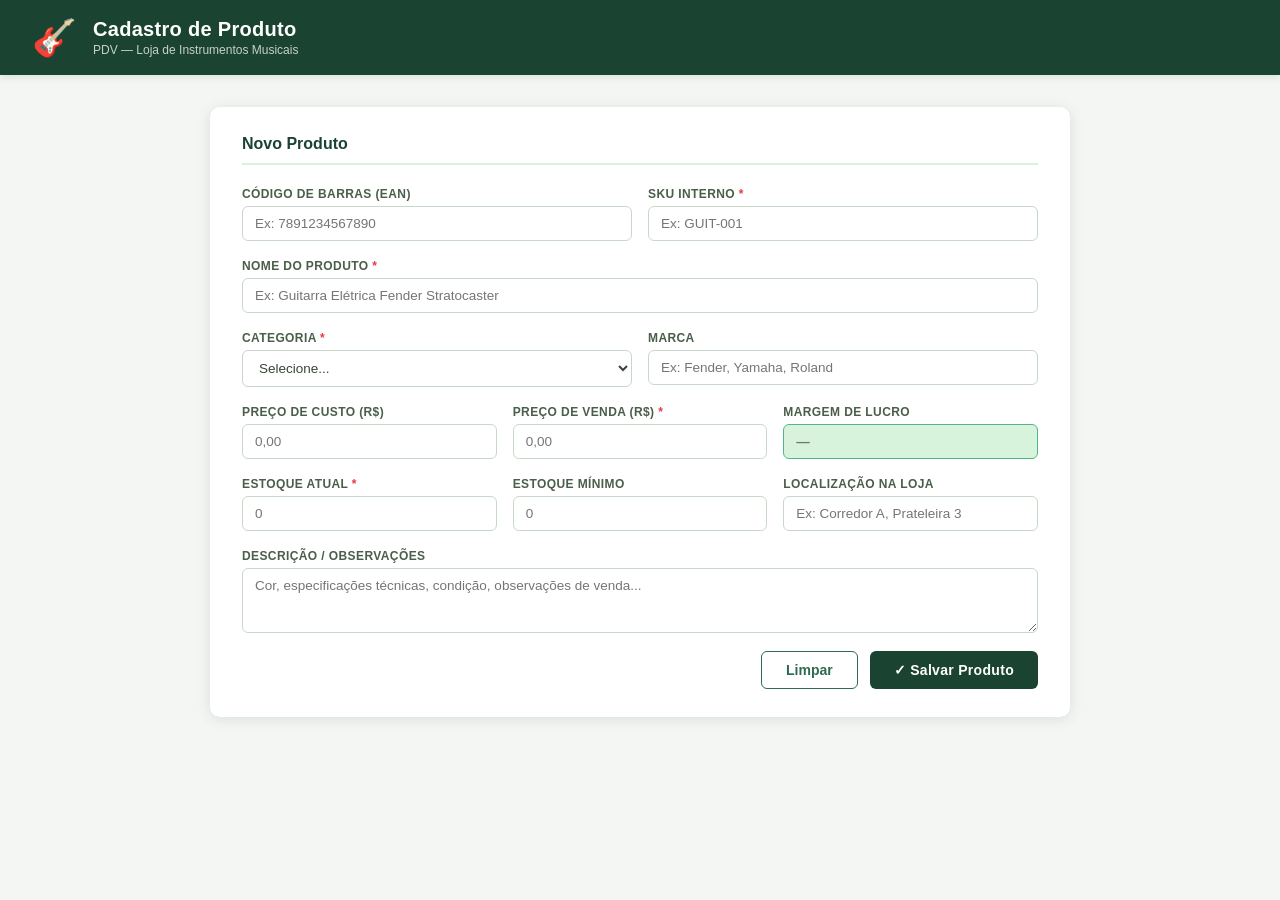
<file: index.html>
<!DOCTYPE html>
<html lang="pt-BR">
<head>
  <meta charset="UTF-8" />
  <meta name="viewport" content="width=device-width, initial-scale=1.0"/>
  <title>Cadastro de Produto — PDV Instrumentos</title>
  <link rel="stylesheet" href="style.css" />
</head>
<body>

  <!-- ===== CABEÇALHO DA PÁGINA ===== -->
  <header class="cabecalho">
    <!-- Ícone decorativo de nota musical -->
    <span class="icone-header">🎸</span>
    <div>
      <h1 class="titulo-header">Cadastro de Produto</h1>
      <!-- Subtítulo informando o contexto do sistema -->
      <p class="subtitulo-header">PDV — Loja de Instrumentos Musicais</p>
    </div>
  </header>

  <!-- ===== CONTAINER CENTRAL DO FORMULÁRIO ===== -->
  <main class="container">

    <!-- Título da seção do formulário -->
    <h2 class="titulo-form">Novo Produto</h2>

    <!-- FORMULÁRIO DE CADASTRO -->
    <!-- onsubmit chama a função JS que valida e processa os dados -->
    <form id="formProduto" onsubmit="cadastrarProduto(event)">

      <!-- ----- LINHA 1: Código de Barras + SKU ----- -->
      <div class="linha">

        <!-- Campo: Código de Barras (EAN/UPC) -->
        <div class="campo">
          <label for="codigoBarras">Código de Barras (EAN)</label>
          <input
            type="text"
            id="codigoBarras"
            name="codigoBarras"
            placeholder="Ex: 7891234567890"
            maxlength="14"
          />
        </div>

        <!-- Campo: SKU interno da loja -->
        <div class="campo">
          <label for="sku">SKU Interno <span class="obrigatorio">*</span></label>
          <input
            type="text"
            id="sku"
            name="sku"
            placeholder="Ex: GUIT-001"
            required
          />
        </div>

      </div>

      <!-- ----- LINHA 2: Nome do Produto ----- -->
      <div class="linha">
        <div class="campo campo-largo">
          <label for="nomeProduto">Nome do Produto <span class="obrigatorio">*</span></label>
          <input
            type="text"
            id="nomeProduto"
            name="nomeProduto"
            placeholder="Ex: Guitarra Elétrica Fender Stratocaster"
            required
          />
        </div>
      </div>

      <!-- ----- LINHA 3: Categoria + Marca ----- -->
      <div class="linha">

        <!-- Campo: Categoria do produto (select com opções pré-definidas) -->
        <div class="campo">
          <label for="categoria">Categoria <span class="obrigatorio">*</span></label>
          <select id="categoria" name="categoria" required>
            <option value="">Selecione...</option>
            <option value="cordas">Cordas (Guitarra, Violão, Baixo)</option>
            <option value="teclas">Teclas e Piano</option>
            <option value="sopros">Sopros</option>
            <option value="percussao">Percussão</option>
            <option value="acessorios">Acessórios</option>
            <option value="amplificadores">Amplificadores</option>
            <option value="estudio">Estúdio e Gravação</option>
          </select>
        </div>

        <!-- Campo: Marca do produto -->
        <div class="campo">
          <label for="marca">Marca</label>
          <input
            type="text"
            id="marca"
            name="marca"
            placeholder="Ex: Fender, Yamaha, Roland"
          />
        </div>

      </div>

      <!-- ----- LINHA 4: Preço de Custo + Preço de Venda + Margem ----- -->
      <div class="linha">

        <!-- Campo: Preço de custo (valor pago ao fornecedor) -->
        <div class="campo">
          <label for="precoCusto">Preço de Custo (R$)</label>
          <!-- oninput chama a função JS que recalcula a margem automaticamente -->
          <input
            type="number"
            id="precoCusto"
            name="precoCusto"
            placeholder="0,00"
            min="0"
            step="0.01"
            oninput="calcularMargem()"
          />
        </div>

        <!-- Campo: Preço de venda ao cliente -->
        <div class="campo">
          <label for="precoVenda">Preço de Venda (R$) <span class="obrigatorio">*</span></label>
          <!-- oninput recalcula a margem sempre que o valor muda -->
          <input
            type="number"
            id="precoVenda"
            name="precoVenda"
            placeholder="0,00"
            min="0"
            step="0.01"
            required
            oninput="calcularMargem()"
          />
        </div>

        <!-- Campo: Margem de lucro — calculada automaticamente pelo JS -->
        <div class="campo">
          <label for="margem">Margem de Lucro</label>
          <input
            type="text"
            id="margem"
            name="margem"
            placeholder="—"
            readonly
            class="campo-readonly"
          />
        </div>

      </div>

      <!-- ----- LINHA 5: Estoque Atual + Estoque Mínimo + Localização ----- -->
      <div class="linha">

        <!-- Campo: Quantidade atual em estoque -->
        <div class="campo">
          <label for="estoque">Estoque Atual <span class="obrigatorio">*</span></label>
          <input
            type="number"
            id="estoque"
            name="estoque"
            placeholder="0"
            min="0"
            required
          />
        </div>

        <!-- Campo: Estoque mínimo para alerta de reposição -->
        <div class="campo">
          <label for="estoqueMin">Estoque Mínimo</label>
          <input
            type="number"
            id="estoqueMin"
            name="estoqueMin"
            placeholder="0"
            min="0"
          />
        </div>

        <!-- Campo: Localização física na loja (prateleira/corredor) -->
        <div class="campo">
          <label for="localizacao">Localização na Loja</label>
          <input
            type="text"
            id="localizacao"
            name="localizacao"
            placeholder="Ex: Corredor A, Prateleira 3"
          />
        </div>

      </div>

      <!-- ----- LINHA 6: Descrição / Observações ----- -->
      <div class="linha">
        <div class="campo campo-largo">
          <label for="descricao">Descrição / Observações</label>
          <!-- Textarea para informações adicionais do produto -->
          <textarea
            id="descricao"
            name="descricao"
            rows="3"
            placeholder="Cor, especificações técnicas, condição, observações de venda..."
          ></textarea>
        </div>
      </div>

      <!-- ----- ÁREA DE MENSAGEM DE FEEDBACK ----- -->
      <!-- Oculta por padrão; o JS exibe após o envio do formulário -->
      <div id="mensagem" class="mensagem" style="display: none;"></div>

      <!-- ----- BOTÕES DE AÇÃO ----- -->
      <div class="botoes">

        <!-- Botão Limpar: chama a função JS que reseta o formulário -->
        <button type="button" class="btn-limpar" onclick="limparFormulario()">
          Limpar
        </button>

        <!-- Botão Salvar: submete o formulário (dispara onsubmit) -->
        <button type="submit" class="btn-salvar">
          ✓ Salvar Produto
        </button>

      </div>

    </form>

  </main>

  <!-- ----- TABELA DE PRODUTOS CADASTRADOS ----- -->
  <!-- Seção que lista os produtos adicionados durante a sessão -->
  <section class="secao-lista" id="secaoLista" style="display: none;">

    <div class="container">
      <h2 class="titulo-form">Produtos Cadastrados</h2>

      <!-- Tabela gerada dinamicamente pelo JS -->
      <div class="tabela-wrapper">
        <table id="tabelaProdutos">
          <thead>
            <tr>
              <th>SKU</th>
              <th>Nome</th>
              <th>Categoria</th>
              <th>Preço Venda</th>
              <th>Estoque</th>
              <th>Ação</th>
            </tr>
          </thead>
          <!-- tbody preenchido pelo JS com cada novo produto -->
          <tbody id="corpoTabela"></tbody>
        </table>
      </div>

    </div>
  </section>

  <!-- Importação do arquivo JavaScript externo -->
  <script src="script.js"></script>

</body>
</html>
</file>
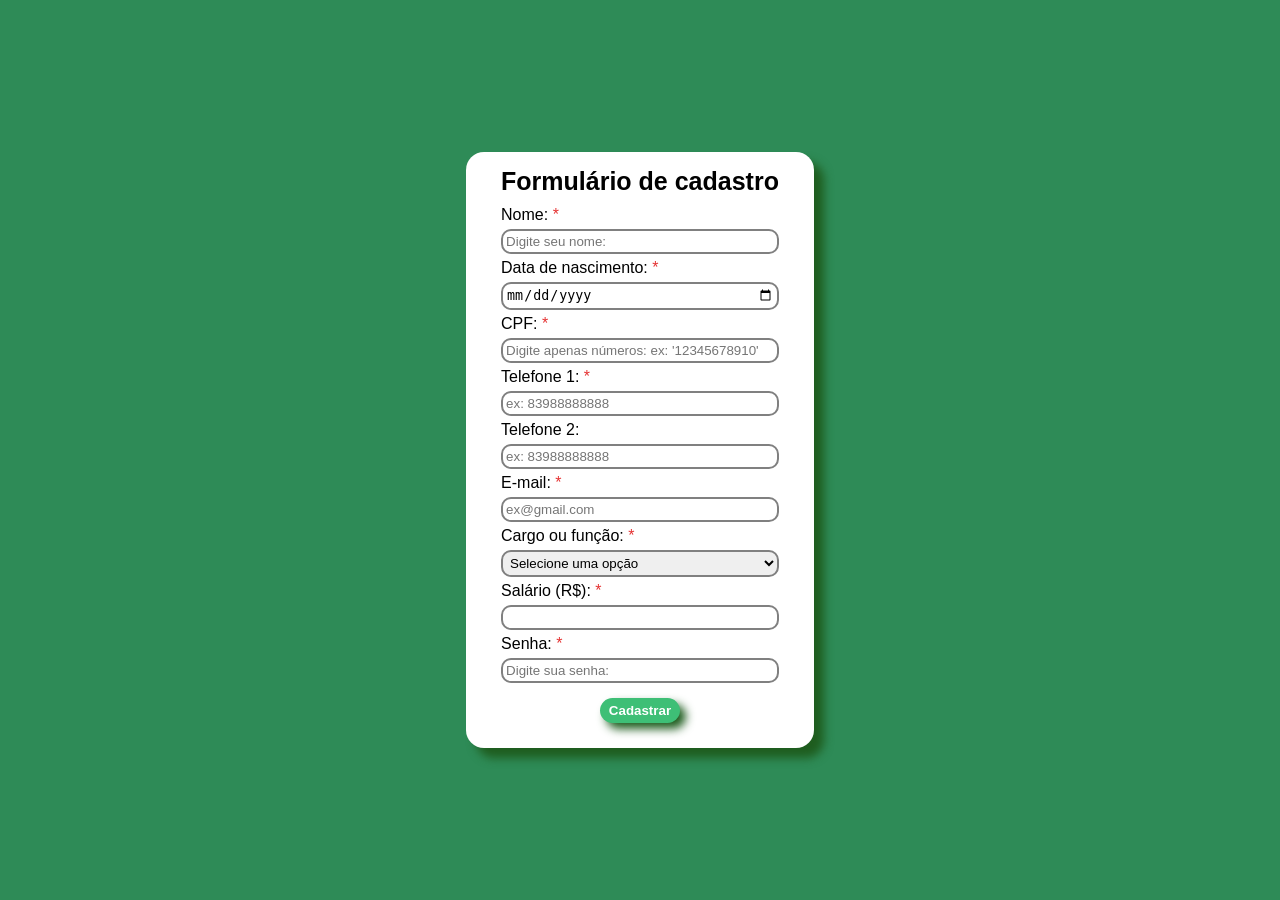
<file: Cadastro.html>
<!DOCTYPE html>
<html lang="pt-br">
<head>
    <meta charset="UTF-8">
    <meta name="viewport" content="width=device-width, initial-scale=1.0">
    <link rel="stylesheet" href="estilização/Cadastro.css">
    <title>PDV SYSTEM| Criar conta</title>
</head>
<body>
    <div class="cadastro-container">
        <h1>Formulário de cadastro</h1>

        <form action="#" method="post">
        
        <label for="nome">Nome: <span>*</span></label>
        <input type="text" name="nome" id="nome" placeholder="Digite seu nome:" required>

        <label for="dat-nasc">Data de nascimento: <span>*</span></label>
        <input type="date" name="nascimento" id="nascimento" required>

        <label for="cpf">CPF: <span>*</span></label>
        <input type="text" name="cpf" id="cpf" placeholder="Digite apenas números: ex: '12345678910'" required minlength="11" maxlength="11">

        <label for="telefone">Telefone 1: <span>*</span></label>
        <input type="tel" name="tel" id="tel" required placeholder="ex: 83988888888" >
        
        <label for="telefone">Telefone 2: </label>
        <input type="tel" name="tel2" id="tel2" placeholder="ex: 83988888888">
        
        <label for="email">E-mail: <span>*</span></label>
        <input type="email" name="email" id="email" required placeholder="ex@gmail.com">

        <label for="employee">Cargo ou função: <span>*</span></label>
        <select name="employee" id="employee" required>
            <option value="" disabled selected>Selecione uma opção</option>
            <option value="vendedor">Vendedor</option>
            <option value="gerente">Gerente</option>
            <option value="estoquista">Estoquista</option>
        </select>

        <label for="employee">Salário (R$): <span>*</span></label>
        <input type="number" name="salario" id="salario" step="0.01" min="0">

        <label for="senha">Senha: <span>*</span></label>
        <input type="password" name="senha" id="senha" required minlength="8" placeholder="Digite sua senha:">
        
        <input type="submit" value="Cadastrar" class="cad-btn">

        </form>
    </div>
</body>
</html>
</file>
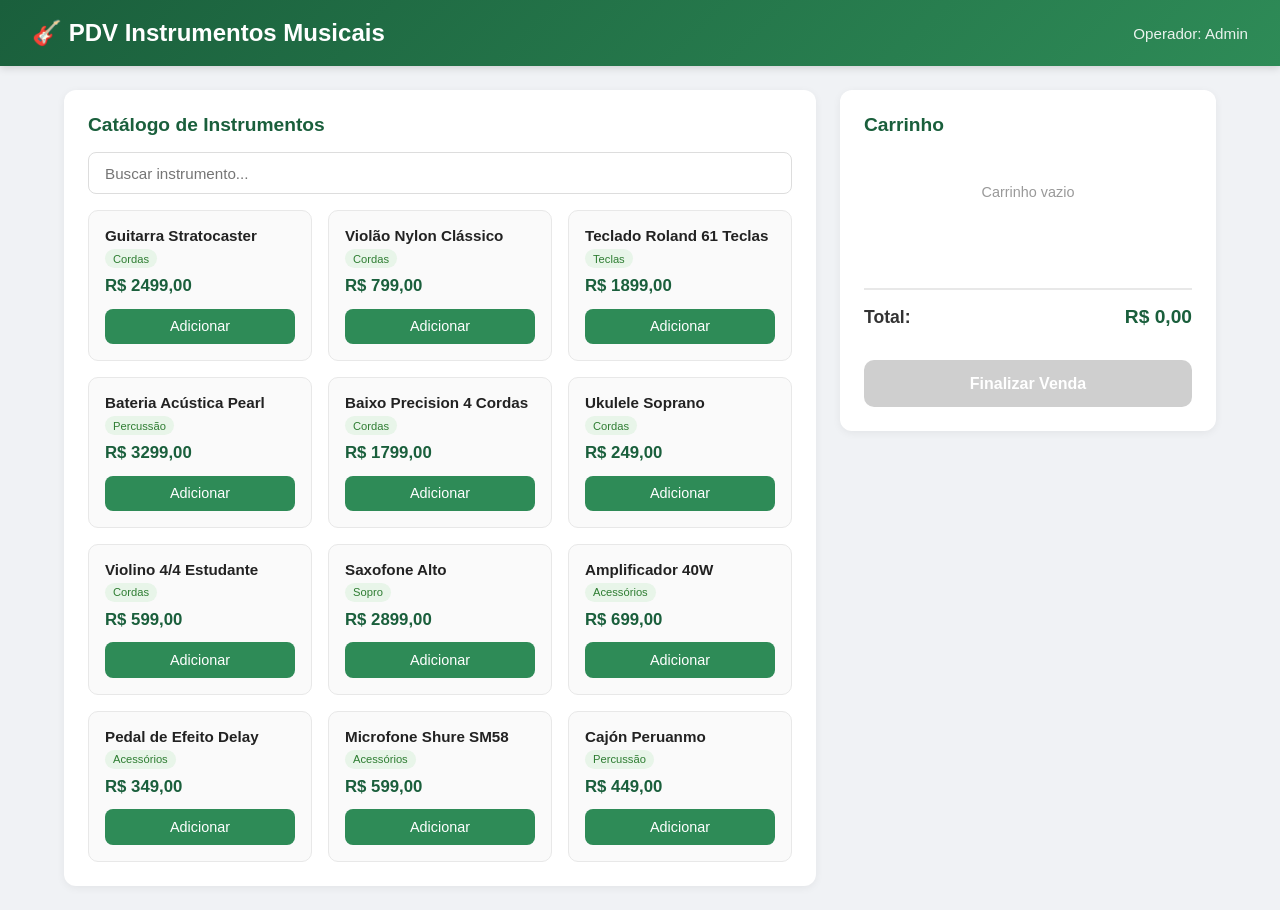
<file: pdv-instrumentos.html>
<!DOCTYPE html>
<html lang="pt-BR">
<head>
  <meta charset="UTF-8">
  <meta name="viewport" content="width=device-width, initial-scale=1.0">
  <title>PDV - Loja de Instrumentos Musicais</title>
  <link rel="stylesheet" href="pdv-instrumentos.css">
</head>
<body>
  <header class="header">
    <h1>🎸 PDV Instrumentos Musicais</h1>
    <span class="operador">Operador: Admin</span>
  </header>

  <main class="container">
    <section class="catalogo">
      <h2>Catálogo de Instrumentos</h2>
      <input type="text" id="busca" placeholder="Buscar instrumento..." oninput="filtrar()">
      
      <div class="lista-instrumentos" id="lista"></div>
    </section>

    <section class="carrinho">
      <h2>Carrinho</h2>
      <div id="itens-carrinho" class="itens-carrinho">
        <p class="vazio">Carrinho vazio</p>
      </div>
      <div class="total">
        <strong>Total:</strong>
        <span id="total">R$ 0,00</span>
      </div>
      <button id="finalizar" onclick="finalizarVenda()" disabled>Finalizar Venda</button>
    </section>
  </main>

  <script>
    const instrumentos = [
      { id: 1, nome: 'Guitarra Stratocaster', preco: 2499.00, tipo: 'Cordas' },
      { id: 2, nome: 'Violão Nylon Clássico', preco: 799.00, tipo: 'Cordas' },
      { id: 3, nome: 'Teclado Roland 61 Teclas', preco: 1899.00, tipo: 'Teclas' },
      { id: 4, nome: 'Bateria Acústica Pearl', preco: 3299.00, tipo: 'Percussão' },
      { id: 5, nome: 'Baixo Precision 4 Cordas', preco: 1799.00, tipo: 'Cordas' },
      { id: 6, nome: 'Ukulele Soprano', preco: 249.00, tipo: 'Cordas' },
      { id: 7, nome: 'Violino 4/4 Estudante', preco: 599.00, tipo: 'Cordas' },
      { id: 8, nome: 'Saxofone Alto', preco: 2899.00, tipo: 'Sopro' },
      { id: 9, nome: 'Amplificador 40W', preco: 699.00, tipo: 'Acessórios' },
      { id: 10, nome: 'Pedal de Efeito Delay', preco: 349.00, tipo: 'Acessórios' },
      { id: 11, nome: 'Microfone Shure SM58', preco: 599.00, tipo: 'Acessórios' },
      { id: 12, nome: 'Cajón Peruanmo', preco: 449.00, tipo: 'Percussão' }
    ];

    let carrinho = [];

    const listaEl = document.getElementById('lista');
    const carrinhoEl = document.getElementById('itens-carrinho');
    const totalEl = document.getElementById('total');
    const finalizarBtn = document.getElementById('finalizar');
    const buscaEl = document.getElementById('busca');

    function formatarPreco(valor) {
      return 'R$ ' + valor.toFixed(2).replace('.', ',');
    }

    function renderizarCatalogo(lista) {
      listaEl.innerHTML = '';
      lista.forEach(item => {
        const div = document.createElement('div');
        div.className = 'instrumento-card';
        div.innerHTML = `
          <div class="info">
            <h3>${item.nome}</h3>
            <span class="tipo">${item.tipo}</span>
            <p class="preco">${formatarPreco(item.preco)}</p>
          </div>
          <button onclick="adicionarCarrinho(${item.id})">Adicionar</button>
        `;
        listaEl.appendChild(div);
      });
    }

    function adicionarCarrinho(id) {
      const item = instrumentos.find(i => i.id === id);
      const existente = carrinho.find(i => i.id === id);
      if (existente) {
        existente.qtd++;
      } else {
        carrinho.push({ ...item, qtd: 1 });
      }
      atualizarCarrinho();
    }

    function removerCarrinho(id) {
      const idx = carrinho.findIndex(i => i.id === id);
      if (idx > -1) {
        carrinho[idx].qtd--;
        if (carrinho[idx].qtd <= 0) carrinho.splice(idx, 1);
      }
      atualizarCarrinho();
    }

    function atualizarCarrinho() {
      if (carrinho.length === 0) {
        carrinhoEl.innerHTML = '<p class="vazio">Carrinho vazio</p>';
        totalEl.textContent = formatarPreco(0);
        finalizarBtn.disabled = true;
        return;
      }

      carrinhoEl.innerHTML = '';
      let total = 0;
      carrinho.forEach(item => {
        total += item.preco * item.qtd;
        const div = document.createElement('div');
        div.className = 'item-carrinho';
        div.innerHTML = `
          <div class="item-info">
            <span class="item-nome">${item.nome}</span>
            <span class="item-preco">${formatarPreco(item.preco)} x ${item.qtd}</span>
          </div>
          <div class="item-acoes">
            <button class="btn-menor" onclick="adicionarCarrinho(${item.id})">+</button>
            <button class="btn-menor" onclick="removerCarrinho(${item.id})">-</button>
          </div>
        `;
        carrinhoEl.appendChild(div);
      });

      totalEl.textContent = formatarPreco(total);
      finalizarBtn.disabled = false;
    }

    function filtrar() {
      const termo = buscaEl.value.toLowerCase();
      const filtrados = instrumentos.filter(i =>
        i.nome.toLowerCase().includes(termo) ||
        i.tipo.toLowerCase().includes(termo)
      );
      renderizarCatalogo(filtrados);
    }

    function finalizarVenda() {
      if (carrinho.length === 0) return;
      const total = carrinho.reduce((s, i) => s + i.preco * i.qtd, 0);
      alert(`Venda finalizada!\nTotal: ${formatarPreco(total)}\nItens: ${carrinho.reduce((s, i) => s + i.qtd, 0)}`);
      carrinho = [];
      atualizarCarrinho();
    }

    renderizarCatalogo(instrumentos);
  </script>
</body>
</html>
</file>
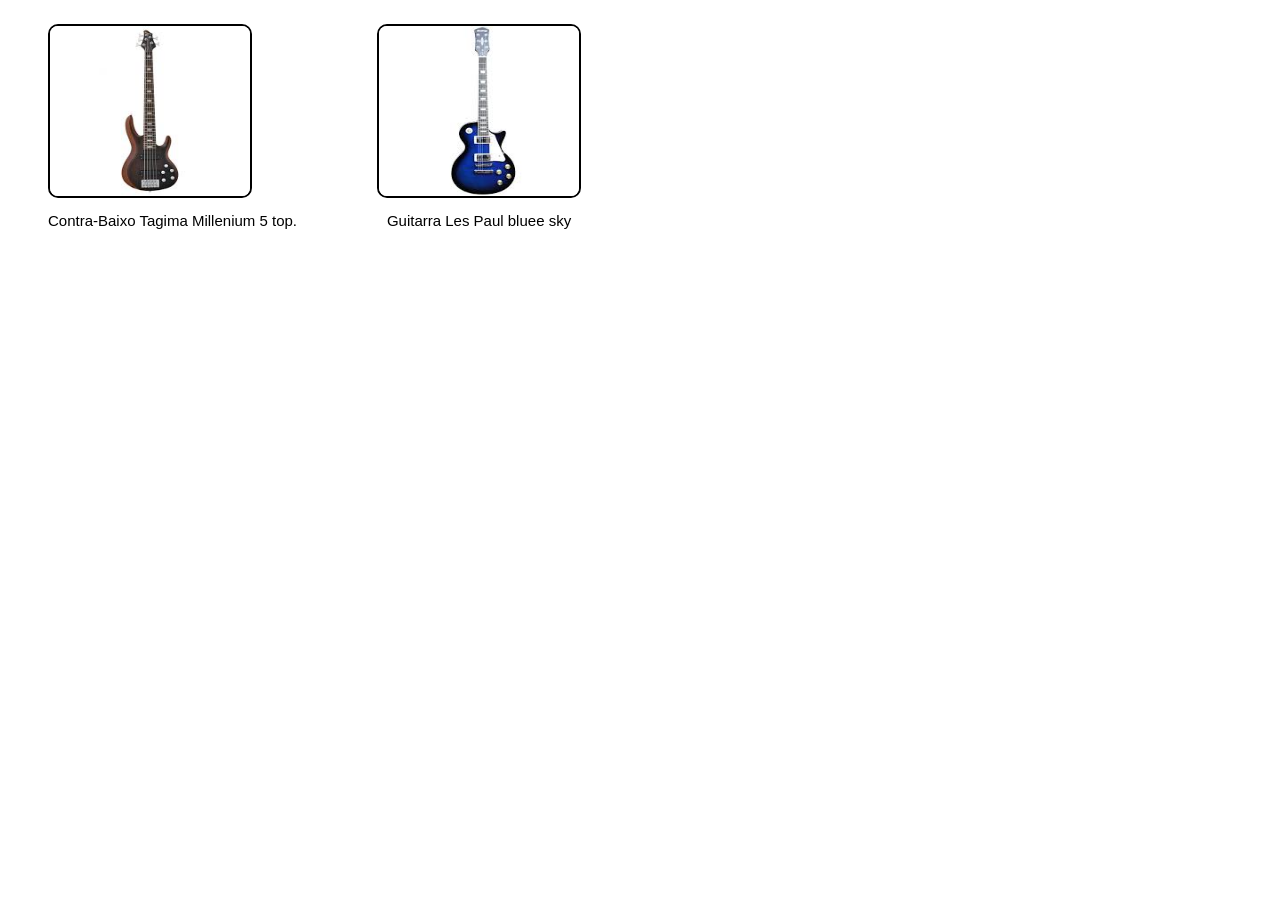
<file: Estrutura HTML/img_corda.html>
<!DOCTYPE html>
<html lang="pt-BR">

<head>

    <meta charset="UTF-8">
    <link rel="stylesheet" href="../Estilização CSS/Style_img's.css">
    
</head>

<body>

  <div class="galeria_corda">

    <figure>
        <img src="../Imagens instrumentos/Contra-Baixo5c.jpg" class="Inst_corda" alt="Instrumento contra baixo 5 cordas." >
        <figcaption>Contra-Baixo Tagima Millenium 5 top.</figcaption>
    </figure>

    <figure>
        <img src="../Imagens instrumentos/Guitarra les paul.jpg" class="Inst_corda" alt="Intrumento guitarra les paul.">
        <figcaption>Guitarra Les Paul bluee sky</figcaption>
    </figure>

    </div>

</body>
</html>
</file>
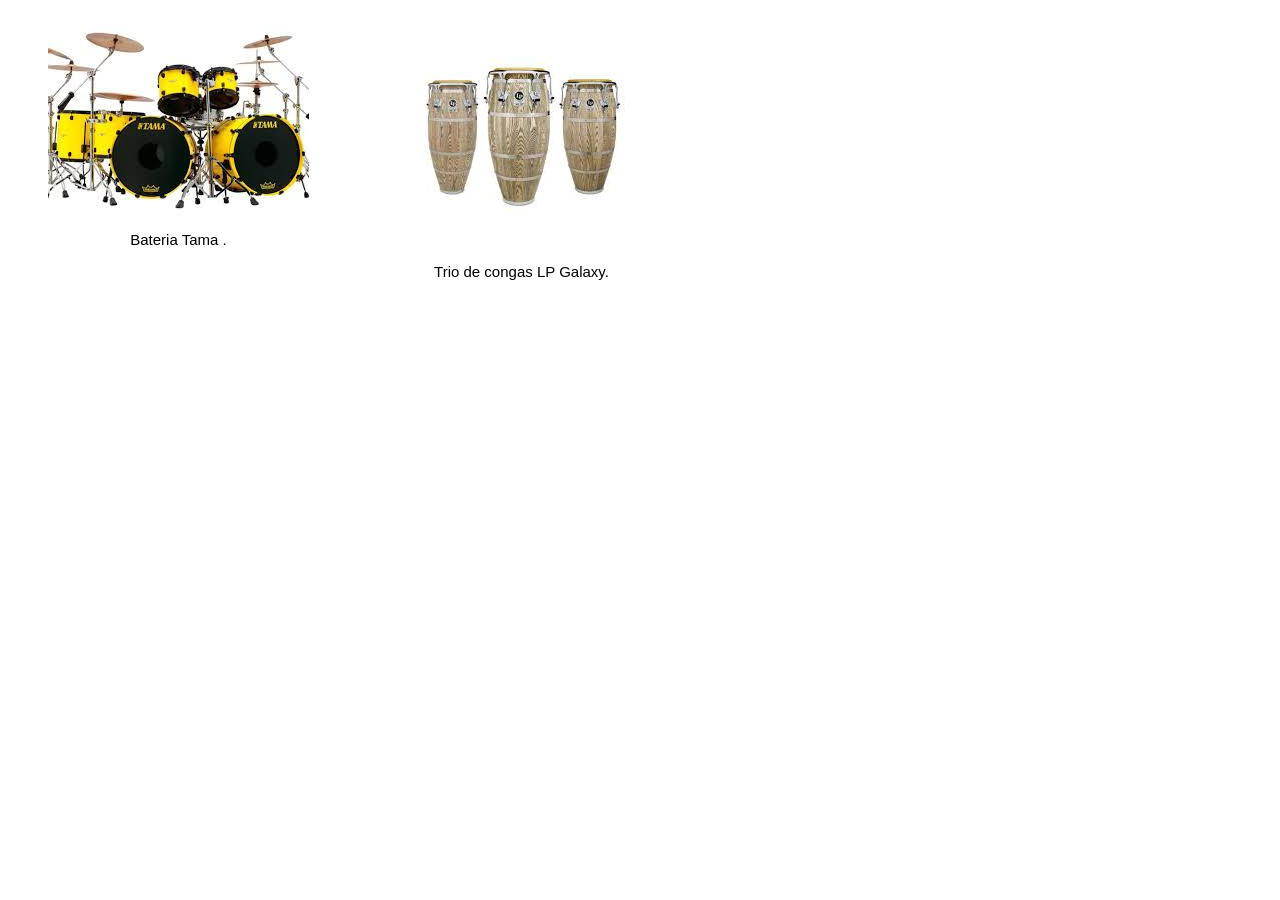
<file: Estrutura HTML/img_Percussão.html>
<!DOCTYPE html>
<html lang="pt-BR">

<head>

    <meta charset="UTF-8">
    <link rel="stylesheet" href="../Estilização CSS/Style_img's.css">
    
</head>

<body>

  <div class="galeria_perc">

    <figure>
        <img src="../Imagens instrumentos/Bateria Tama.jpg" class="Inst_perc" alt="Instrumento bateria tama." >
        <figcaption>Bateria Tama .</figcaption>
    </figure>

    <figure>
        <img src="../Imagens instrumentos/Trio de congas.jpg" class="Inst_perc" alt="Intrumento trio de congas.">
        <figcaption>Trio de congas LP Galaxy.</figcaption>
    </figure>

    </div>

</body>
</html>
</file>
<file: style.css>
/* ============================================================
   style.css — Estilos do Cadastro de Produto PDV
   Loja de Instrumentos Musicais
   ============================================================ */


/* ===== VARIÁVEIS DE COR (paleta verde PDV) ===== */
:root {
  --verde-escuro:   #1b4332;  /* Fundo do cabeçalho e botão principal */
  --verde-medio:    #2d6a4f;  /* Bordas ativas e hover */
  --verde-claro:    #52b788;  /* Destaque, margem positiva */
  --verde-suave:    #d8f3dc;  /* Fundo de campos readonly e badges */
  --verde-hover:    #40916c;  /* Hover do botão salvar */
  --branco:         #ffffff;
  --cinza-fundo:    #f4f6f4;  /* Fundo geral da página */
  --cinza-borda:    #c8d8c8;  /* Borda padrão dos inputs */
  --cinza-texto:    #374737;  /* Texto principal */
  --cinza-label:    #4a5e4a;  /* Cor das labels */
  --vermelho-leve:  #e63946;  /* Indicador de campo obrigatório e erros */
  --sombra:         rgba(27, 67, 50, 0.12);
}


/* ===== RESET BÁSICO ===== */
/* Remove margens e paddings padrão do navegador e define box-sizing uniforme */
*, *::before, *::after {
  box-sizing: border-box;
  margin: 0;
  padding: 0;
}


/* ===== BODY ===== */
/* Fundo suave e fonte padrão para toda a página */
body {
  background-color: var(--cinza-fundo);
  font-family: 'Segoe UI', Arial, sans-serif;
  font-size: 14px;
  color: var(--cinza-texto);
  min-height: 100vh;
  padding-bottom: 60px; /* Espaço para a listagem ao final */
}


/* ===== CABEÇALHO ===== */
/* Barra superior com cor escura da loja */
.cabecalho {
  background-color: var(--verde-escuro);
  color: var(--branco);
  padding: 18px 32px;
  display: flex;
  align-items: center;
  gap: 16px;
  box-shadow: 0 2px 8px var(--sombra);
}

/* Ícone grande no cabeçalho */
.icone-header {
  font-size: 36px;
  line-height: 1;
}

/* Título principal do cabeçalho */
.titulo-header {
  font-size: 20px;
  font-weight: 700;
  letter-spacing: 0.3px;
}

/* Subtítulo menor abaixo do título */
.subtitulo-header {
  font-size: 12px;
  opacity: 0.75;
  margin-top: 2px;
}


/* ===== CONTAINER CENTRAL ===== */
/* Limita a largura do formulário e centraliza na página */
.container {
  max-width: 860px;
  margin: 32px auto;
  background: var(--branco);
  border-radius: 10px;
  padding: 28px 32px;
  box-shadow: 0 2px 14px var(--sombra);
}


/* ===== TÍTULO INTERNO DO FORMULÁRIO ===== */
.titulo-form {
  font-size: 16px;
  font-weight: 700;
  color: var(--verde-escuro);
  margin-bottom: 22px;
  padding-bottom: 10px;
  border-bottom: 2px solid var(--verde-suave); /* Linha divisória verde suave */
}


/* ===== LINHA DE CAMPOS ===== */
/* Linha flexível que agrupa campos lado a lado */
.linha {
  display: flex;
  gap: 16px;
  margin-bottom: 18px;
  flex-wrap: wrap; /* Quebra para baixo em telas pequenas */
}


/* ===== CAMPO INDIVIDUAL ===== */
/* Cada campo ocupa espaço igual dentro da linha */
.campo {
  display: flex;
  flex-direction: column;
  flex: 1;
  min-width: 160px; /* Largura mínima antes de quebrar linha */
}

/* Campo que ocupa toda a largura disponível (sem dividir com outros) */
.campo-largo {
  flex: 1 1 100%;
}


/* ===== LABELS ===== */
label {
  font-size: 12px;
  font-weight: 600;
  color: var(--cinza-label);
  margin-bottom: 5px;
  text-transform: uppercase;
  letter-spacing: 0.4px;
}

/* Asterisco vermelho indicando campo obrigatório */
.obrigatorio {
  color: var(--vermelho-leve);
}


/* ===== INPUTS, SELECTS E TEXTAREA ===== */
/* Estilo unificado para todos os campos de entrada */
input[type="text"],
input[type="number"],
select,
textarea {
  width: 100%;
  padding: 9px 12px;
  border: 1.5px solid var(--cinza-borda);
  border-radius: 6px;
  font-size: 13.5px;
  color: var(--cinza-texto);
  background-color: var(--branco);
  transition: border-color 0.2s, box-shadow 0.2s;
  outline: none;
  font-family: inherit;
}

/* Borda e sombra verde ao focar em qualquer campo */
input[type="text"]:focus,
input[type="number"]:focus,
select:focus,
textarea:focus {
  border-color: var(--verde-medio);
  box-shadow: 0 0 0 3px rgba(82, 183, 136, 0.2);
}

/* Estilo da seta do select */
select {
  cursor: pointer;
  appearance: auto;
}

/* Textarea sem redimensionamento horizontal */
textarea {
  resize: vertical;
}

/* Campos somente-leitura (ex.: margem calculada) */
.campo-readonly {
  background-color: var(--verde-suave) !important;
  color: var(--verde-escuro) !important;
  font-weight: 700;
  cursor: default;
  border-color: var(--verde-claro) !important;
}


/* ===== BOTÕES DE AÇÃO ===== */
/* Contêiner que alinha os botões à direita */
.botoes {
  display: flex;
  justify-content: flex-end;
  gap: 12px;
  margin-top: 8px;
}

/* Botão base compartilhado */
.btn-limpar,
.btn-salvar {
  padding: 10px 24px;
  border: none;
  border-radius: 6px;
  font-size: 14px;
  font-weight: 600;
  cursor: pointer;
  transition: background-color 0.2s, transform 0.1s;
}

/* Botão Limpar — visual secundário (transparente com borda) */
.btn-limpar {
  background: transparent;
  border: 1.5px solid var(--verde-medio);
  color: var(--verde-medio);
}

.btn-limpar:hover {
  background-color: var(--verde-suave);
}

/* Botão Salvar — destaque verde escuro */
.btn-salvar {
  background-color: var(--verde-escuro);
  color: var(--branco);
  letter-spacing: 0.3px;
}

.btn-salvar:hover {
  background-color: var(--verde-hover);
}

/* Pequena animação ao clicar nos botões */
.btn-limpar:active,
.btn-salvar:active {
  transform: scale(0.97);
}


/* ===== MENSAGEM DE FEEDBACK ===== */
/* Bloco que aparece após salvar ou em caso de erro */
.mensagem {
  padding: 10px 16px;
  border-radius: 6px;
  font-size: 13.5px;
  font-weight: 500;
  margin-bottom: 16px;
}

/* Variação de sucesso */
.mensagem.sucesso {
  background-color: var(--verde-suave);
  color: var(--verde-escuro);
  border-left: 4px solid var(--verde-claro);
}

/* Variação de erro */
.mensagem.erro {
  background-color: #ffe5e5;
  color: var(--vermelho-leve);
  border-left: 4px solid var(--vermelho-leve);
}


/* ===== SEÇÃO DA LISTAGEM DE PRODUTOS ===== */
.secao-lista {
  margin-top: 0;
}

/* Wrapper com scroll horizontal caso a tabela seja larga */
.tabela-wrapper {
  overflow-x: auto;
}


/* ===== TABELA DE PRODUTOS ===== */
table {
  width: 100%;
  border-collapse: collapse;
  font-size: 13px;
}

/* Cabeçalho da tabela */
thead tr {
  background-color: var(--verde-escuro);
  color: var(--branco);
}

thead th {
  padding: 10px 14px;
  text-align: left;
  font-weight: 600;
  letter-spacing: 0.3px;
}

/* Linhas do corpo da tabela */
tbody tr {
  border-bottom: 1px solid var(--verde-suave);
  transition: background-color 0.15s;
}

/* Fundo levemente colorido ao passar o mouse */
tbody tr:hover {
  background-color: #f0faf4;
}

tbody td {
  padding: 9px 14px;
  color: var(--cinza-texto);
}

/* Botão de remover produto na tabela */
.btn-remover {
  background: transparent;
  border: 1.5px solid var(--vermelho-leve);
  color: var(--vermelho-leve);
  border-radius: 5px;
  padding: 4px 10px;
  font-size: 12px;
  cursor: pointer;
  transition: background-color 0.15s;
}

.btn-remover:hover {
  background-color: #ffe5e5;
}


/* ===== RESPONSIVIDADE BÁSICA ===== */
/* Em telas pequenas, o formulário ocupa mais espaço */
@media (max-width: 600px) {
  .container {
    margin: 16px;
    padding: 20px 16px;
  }

  .cabecalho {
    padding: 14px 16px;
  }

  /* Cada campo ocupa 100% em telas muito estreitas */
  .campo {
    min-width: 100%;
  }
}
</file>
<file: estilização/Cadastro.css>
* {
    margin: 0;
    padding: 0;
    box-sizing: border-box;
}

body {
    font-family: 'Segoe UI', Tahoma, Geneva, Verdana, sans-serif;
    display: flex;
    justify-content: center;
    align-items: center;
    height: 100vh;
    background-color: #2e8b57;
}

.cadastro-container {
    display: flex;
    flex-direction: column;
    padding: 15px 35px;
    background-color: white;
    border-radius: 18px;
    box-shadow: 10px 10px 10px rgb(31, 93, 31);
}

h1{
    font-size: 25px;
    padding-bottom: 10px;
}

form {
    display: flex;
    flex-direction: column;
    gap: 5px;

}

span {
    color: rgb(229, 50, 50);
}

.cad-btn{
    margin: 10px auto;
    padding: 5px;
    width: 80px;
    justify-content: center;
    background-color: #3ebf76;
    color: white;
    font-weight: bolder;
    border-radius: 15px;
    border: none;
    box-shadow: 6px 6px 10px rgb(31, 93, 31);
    cursor: pointer;
    transition: transform 0.5s;
}

.cad-btn:hover {
    transform: scale(1.15);
}

input {
    padding: 3px;
    border: 2px solid;
    border-radius: 10px;
    border-color: grey;
}

select {
    padding: 3px;
    border: 2px solid;
    border-radius: 10px;
    border-color: grey;
}
</file>
<file: pdv-instrumentos.css>
/* === Reset e Base === */
* {
  margin: 0;
  padding: 0;
  box-sizing: border-box;
}

body {
  font-family: 'Segoe UI', Tahoma, Geneva, Verdana, sans-serif;
  background-color: #f0f2f5;
  color: #333;
  min-height: 100vh;
}

/* === Header === */
.header {
  background: linear-gradient(135deg, #1a5f3c 0%, #2e8b57 100%);
  color: #fff;
  padding: 1.2rem 2rem;
  display: flex;
  justify-content: space-between;
  align-items: center;
  box-shadow: 0 2px 8px rgba(0,0,0,0.15);
}

.header h1 {
  font-size: 1.5rem;
  font-weight: 600;
}

 a {
  display: inline-block;
  padding: 6px 15px;
  background-color: white;
  border-radius: 6px;
  text-decoration: none;
}

.operador {
  margin-left: 60%;
  font-size: 0.95rem;
  opacity: 0.9;
}

/* === Container Principal === */
.container {
  display: grid;
  grid-template-columns: 2fr 1fr;
  gap: 1.5rem;
  padding: 1.5rem;
  max-width: 1200px;
  margin: 0 auto;
}

/* === Seção Catálogo === */
.catalogo {
  background: #fff;
  border-radius: 12px;
  padding: 1.5rem;
  box-shadow: 0 2px 8px rgba(0,0,0,0.06);
}

.catalogo h2 {
  margin-bottom: 1rem;
  color: #1a5f3c;
  font-size: 1.2rem;
}

#busca {
  width: 100%;
  padding: 0.7rem 1rem;
  border: 1px solid #ddd;
  border-radius: 8px;
  font-size: 0.95rem;
  margin-bottom: 1rem;
  transition: border-color 0.2s, box-shadow 0.2s;
}

#busca:focus {
  outline: none;
  border-color: #2e8b57;
  box-shadow: 0 0 0 3px rgba(46,139,87,0.12);
}

/* === Lista de Instrumentos === */
.lista-instrumentos {
  display: grid;
  grid-template-columns: repeat(auto-fill, minmax(220px, 1fr));
  gap: 1rem;
}

.instrumento-card {
  background: #fafafa;
  border: 1px solid #e8e8e8;
  border-radius: 10px;
  padding: 1rem;
  display: flex;
  flex-direction: column;
  justify-content: space-between;
  transition: transform 0.15s, box-shadow 0.15s;
}

.instrumento-card:hover {
  transform: translateY(-2px);
  box-shadow: 0 4px 12px rgba(0,0,0,0.08);
}

.instrumento-card .info h3 {
  font-size: 0.95rem;
  margin-bottom: 0.3rem;
  color: #222;
}

.instrumento-card .tipo {
  display: inline-block;
  background: #e8f5e9;
  color: #2e7d32;
  font-size: 0.7rem;
  padding: 0.2rem 0.5rem;
  border-radius: 12px;
  margin-bottom: 0.5rem;
  font-weight: 500;
}

.instrumento-card .preco {
  font-size: 1.05rem;
  font-weight: 700;
  color: #1a5f3c;
  margin-bottom: 0.8rem;
}

.instrumento-card button {
  width: 100%;
  padding: 0.6rem;
  background: #2e8b57;
  color: #fff;
  border: none;
  border-radius: 8px;
  font-size: 0.9rem;
  cursor: pointer;
  transition: background 0.2s;
}

.instrumento-card button:hover {
  background: #1a5f3c;
}

/* === Seção Carrinho === */
.carrinho {
  background: #fff;
  border-radius: 12px;
  padding: 1.5rem;
  box-shadow: 0 2px 8px rgba(0,0,0,0.06);
  height: fit-content;
  position: sticky;
  top: 1.5rem;
}

.carrinho h2 {
  margin-bottom: 1rem;
  color: #1a5f3c;
  font-size: 1.2rem;
}

.itens-carrinho {
  min-height: 120px;
  margin-bottom: 1rem;
}

.vazio {
  color: #999;
  text-align: center;
  padding: 2rem 0;
  font-size: 0.9rem;
}

.item-carrinho {
  display: flex;
  justify-content: space-between;
  align-items: center;
  padding: 0.7rem 0;
  border-bottom: 1px solid #eee;
}

.item-info {
  display: flex;
  flex-direction: column;
  gap: 0.2rem;
}

.item-nome {
  font-size: 0.9rem;
  color: #333;
}

.item-preco {
  font-size: 0.8rem;
  color: #666;
}

.item-acoes {
  display: flex;
  gap: 0.4rem;
}

.btn-menor {
  width: 28px;
  height: 28px;
  border: 1px solid #ddd;
  background: #f5f5f5;
  border-radius: 6px;
  cursor: pointer;
  font-size: 1rem;
  line-height: 1;
  transition: background 0.2s;
}

.btn-menor:hover {
  background: #e0e0e0;
}

.total {
  display: flex;
  justify-content: space-between;
  align-items: center;
  padding: 1rem 0;
  border-top: 2px solid #e8e8e8;
  margin-bottom: 1rem;
  font-size: 1.1rem;
}

#total {
  color: #1a5f3c;
  font-weight: 700;
  font-size: 1.2rem;
}

#finalizar {
  width: 100%;
  padding: 0.9rem;
  background: #1a5f3c;
  color: #fff;
  border: none;
  border-radius: 10px;
  font-size: 1rem;
  font-weight: 600;
  cursor: pointer;
  transition: background 0.2s, opacity 0.2s;
}

#finalizar:hover:not(:disabled) {
  background: #134226;
}

#finalizar:disabled {
  background: #bbb;
  cursor: not-allowed;
  opacity: 0.7;
}

/* === Responsivo === */
@media (max-width: 768px) {
  .container {
    grid-template-columns: 1fr;
  }

  .carrinho {
    position: static;
  }

  .header {
    flex-direction: column;
    gap: 0.5rem;
    text-align: center;
  }

  .lista-instrumentos {
    grid-template-columns: 1fr;
  }
}
</file>
